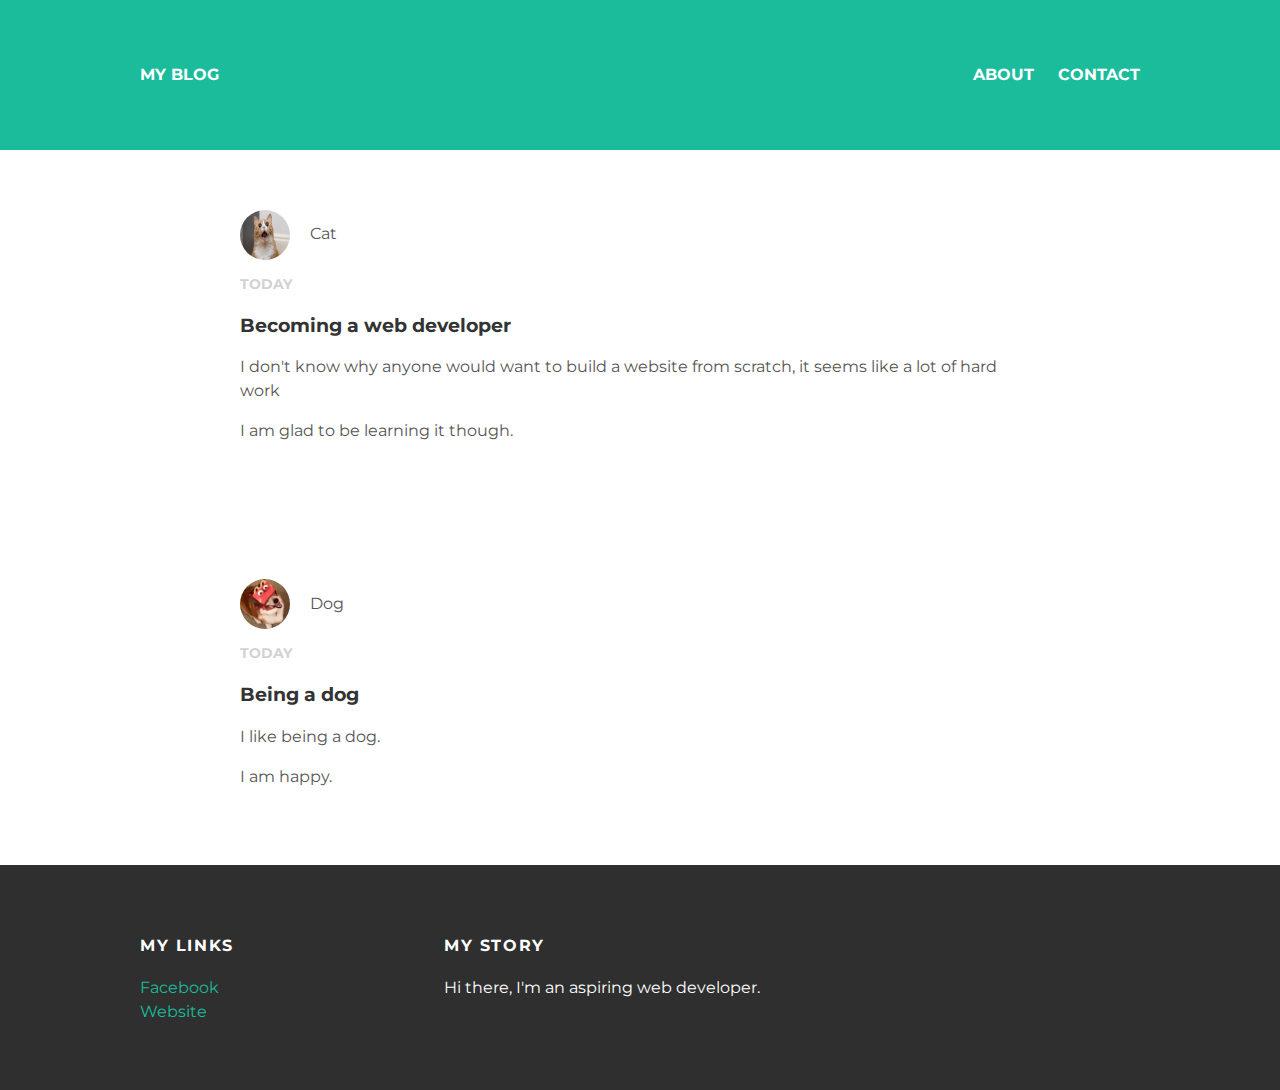
<file: index.html>
<!DOCTYPE html>
<html>
<head>
  <title>My Blog</title>
  <link rel="stylesheet"
  type="text/css" href="styles.css">
</head>
<body>
<div id="header">
<div class="container">
  <a href="index.html">My Blog</a>
  <ul id="header-nav">
    <li><a href="about.html">About</a></li>
    <li><a href="mailto:ciaramsillery@gmail.com">Contact</a></li>
  </ul>
</div>
</div>
<div id="content">
<div class= "container">
  <div class="post">
    <div class="post-author">
      <img src="cat.jpg">
      <span>Cat</span>
    </div>
    <p class="post-date">Today</p>
    <h3 class="post-title">Becoming a web developer</h3>
    <div class="post-content">
      <p>I don't know why anyone would want to build a website from scratch, it seems like a lot of hard work</p>
      <p>I am glad to be learning it though.</p>
    </div>
  </div>
</div>
</div>
<div class= "container">
  <div class="post">
    <div class="post-author">
      <img src="dog.jpg">
      <span>Dog</span>
    </div>
    <p class="post-date">Today</p>
    <h3 class="post-title">Being a dog</h3>
    <div class="post-content">
      <p>I like being a dog.</p>
      <p>I am happy.</p>
    </div>
  </div>
</div>
</div>
<div id="footer">
<div class="container">
  <div class="column">
    <h4>My Links</h4>
    <p>
      <a href="https://www.facebook.com/misslegendpants?ref=bookmarks">Facebook</a><br>
      <a href="https://www.intuitivelydesigned.com/">Website</a>
      </p>
  </div>
  <div class="column">
    <h4>My Story</h4>
    <p>Hi there, I'm an aspiring web developer.</p>
  </div>
</div>
</div>
</body>
<html>
</file>
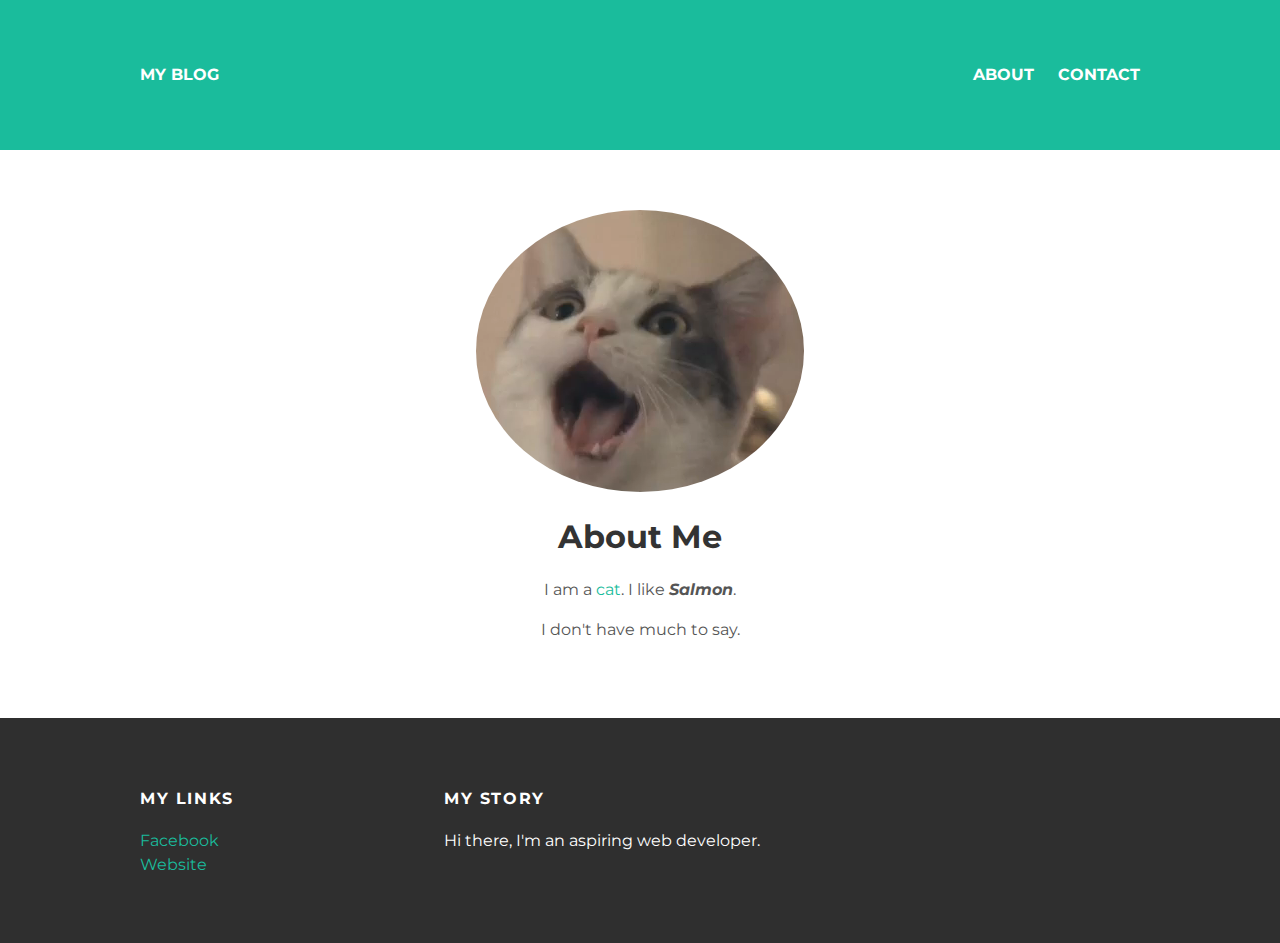
<file: about.html>
<!DOCTYPE html>
<html>
<head>
  <title>My Blog</title>
  <link rel="stylesheet"
  type="text/css" href="styles.css">
</head>
<body>
<div id="header">
<div class="container">
  <a href="index.html">My Blog</a>
  <ul id="header-nav">
    <li><a href="about.html">About</a></li>
    <li><a href="mailto:ciaramsillery@gmail.com">Contact</a></li>
  </ul>
</div>
</div>
<div id="content">
<div class= "container">
  <div class="about">
    <div class="about-author">
      <img src="cat.png">
    </div>
    <h1 class="about-title">About Me</h1>
    <div class="about-content">
      <p>I am a <a href="https://www.google.com.au/search?q=cat&oq=cat&aqs=chrome..69i57j69i65l2j69i60l3.1483j1j7&sourceid=chrome&ie=UTF-8">cat</a>. I like <strong><em>Salmon</em></strong>.</p>
      <p>I don't have much to say.</p>
    </div> <!-- about-content -->
  </div> <!-- about -->
</div> <!-- container -->
</div> <!-- content -->
<div id="footer">
<div class="container">
  <div class="column">
    <h4>My Links</h4>
    <p>
      <a href="https://www.facebook.com/misslegendpants?ref=bookmarks">Facebook</a>
      <br>
      <a href="https://www.intuitivelydesigned.com/">Website</a>
      </p>
  </div>
  <div class="column">
    <h4>My Story</h4>
    <p>Hi there, I'm an aspiring web developer.</p>
</div>
</div>
</div>
</body>
<html>
</file>
<file: styles.css>
@import "http://fonts.googleapis.com/css?family=Montserrat:400,700";
body {
  color: #555;
  margin: 0;

  font-family: 'Montserrat', sans-serif;
}
#header {
  background-color: #1abc9c;
  height: 150px;
  line-height: 150px;
}
#header a {
  color: white;
  text-decoration: none;
  text-transform: uppercase;
  letter-spacing: o.1em;
  font-weight: bold;
}
#header a:hover {
  color: #222;
}
#header-title {
  display: block;
  float: left;
  font-size: 20px;
  font-weight: bold;
}
#header-nav {
  display: block;
  float: right;
  margin-top: 0;
}
#header-nav li {
  display: inline;
  padding-left: 20px;
}
.container {
  max-width: 1000px;
  margin: 0 auto;
}
#footer {
  background-color: #2f2f2f;
  padding: 50px 0;
}
#footer h4 {
  color: white;
  text-transform: uppercase;
  letter-spacing: 0.1em;
}
#footer p {
color: white;
}
.column {
  min-width: 300px;
  display: inline-block;
  vertical-align: top;
}
a {
  color: #1abc9c;
  text-decoration: none;
}
a:hover {
  color: #f6A623;
}
.post, .about {
  max-width: 800px;
  margin: 0 auto;
  padding: 60px 0;
}
.post-author img {
  width: 50px;
  height: 50px;
  vertical-align: middle;
}
.post-author span {
  margin-left: 16px;
}
.post-date {
  color: #D2D2D2;
  font-size: 14px;
  font-weight: bold;
  text-transform: uppercase;
  letter-spacing: o.1em;
}
h1, h2, h3, h4 {
  color: #333;
}
p {
  line-height: 1.5;
}
.post-author img, .about-author img {
border-radius: 50%;
}
.about {
  text-align: center;
}
</file>
